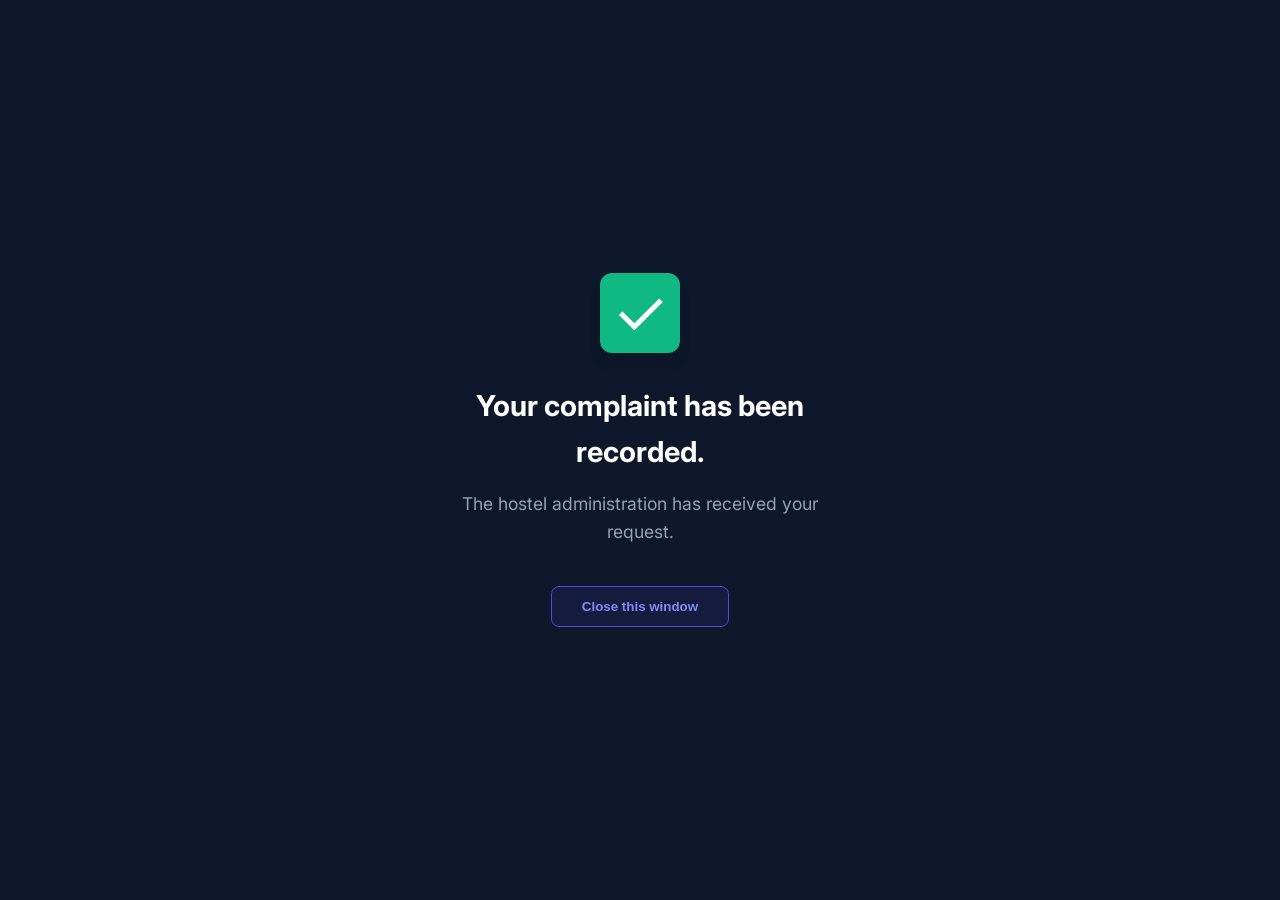
<file: success.html>
<!DOCTYPE html>
<html lang="en" data-theme="dark">

<head>
    <meta charset="UTF-8">
    <meta name="viewport" content="width=device-width, initial-scale=1.0">
    <title>Success - Complaint Recorded</title>
    <link rel="stylesheet" href="style.css">
    <style>
        body {
            display: flex;
            justify-content: center;
            align-items: center;
            height: 100vh;
            margin: 0;
            background-color: #0f172a;
            /* Match the dark theme in the screenshot */
            color: white;
            font-family: 'Inter', sans-serif;
        }

        .success-card {
            text-align: center;
            max-width: 500px;
            padding: 40px;
        }

        .check-icon {
            font-size: 4rem;
            background: #10b981;
            color: white;
            width: 80px;
            height: 80px;
            display: flex;
            align-items: center;
            justify-content: center;
            border-radius: 12px;
            margin: 0 auto 30px;
            box-shadow: 0 10px 15px -3px rgba(0, 0, 0, 0.1);
        }

        h3 {
            font-size: 1.8rem;
            margin-bottom: 15px;
        }

        p {
            color: #94a3b8;
            margin-bottom: 40px;
            font-size: 1.1rem;
        }

        .btn-close {
            background: rgba(79, 70, 229, 0.1);
            color: #818cf8;
            border: 1px solid #4f46e5;
            padding: 12px 30px;
            border-radius: 8px;
            cursor: pointer;
            font-weight: 600;
            transition: all 0.3s ease;
            text-decoration: none;
            display: inline-block;
        }

        .btn-close:hover {
            background: #4f46e5;
            color: white;
        }
    </style>
</head>

<body>
    <div class="success-card">
        <div class="check-icon">✓</div>
        <h3>Your complaint has been recorded.</h3>
        <p>The hostel administration has received your request.</p>
        <button onclick="window.close()" class="btn-close">Close this window</button>
    </div>
</body>

</html>
</file>
<file: style.css>
/* ===== Google Fonts ===== */
@import url('https://fonts.googleapis.com/css2?family=Inter:wght@300;400;500;600;700;800&display=swap');

/* ===== CSS Variables ===== */
:root {
  --primary: #6C63FF;
  --primary-dark: #5A52D5;
  --primary-light: #8B83FF;
  --primary-glow: rgba(108, 99, 255, 0.25);
  --accent: #FF6584;
  --bg: #F0F2F5;
  --bg-card: #FFFFFF;
  --bg-sidebar: #FFFFFF;
  --text: #1A1A2E;
  --text-secondary: #6B7280;
  --text-muted: #9CA3AF;
  --border: #E5E7EB;
  --shadow: 0 1px 3px rgba(0,0,0,0.08), 0 4px 12px rgba(0,0,0,0.04);
  --shadow-lg: 0 4px 24px rgba(0,0,0,0.08);
  --shadow-hover: 0 8px 32px rgba(108,99,255,0.12);
  --radius: 12px;
  --radius-sm: 8px;
  --radius-lg: 16px;
  --transition: 0.3s cubic-bezier(0.4, 0, 0.2, 1);
  --pending: #F59E0B;
  --pending-bg: #FEF3C7;
  --progress: #3B82F6;
  --progress-bg: #DBEAFE;
  --resolved: #10B981;
  --resolved-bg: #D1FAE5;
  --high: #EF4444;
  --high-bg: #FEE2E2;
  --medium: #F59E0B;
  --medium-bg: #FEF3C7;
  --low: #10B981;
  --low-bg: #D1FAE5;
  --sidebar-w: 260px;
}

/* Dark Mode */
[data-theme="dark"] {
  --bg: #0F0F1A;
  --bg-card: #1A1A2E;
  --bg-sidebar: #16162A;
  --text: #E5E7EB;
  --text-secondary: #9CA3AF;
  --text-muted: #6B7280;
  --border: #2D2D44;
  --shadow: 0 1px 3px rgba(0,0,0,0.3), 0 4px 12px rgba(0,0,0,0.2);
  --shadow-lg: 0 4px 24px rgba(0,0,0,0.3);
  --shadow-hover: 0 8px 32px rgba(108,99,255,0.2);
  --pending-bg: rgba(245,158,11,0.15);
  --progress-bg: rgba(59,130,246,0.15);
  --resolved-bg: rgba(16,185,129,0.15);
  --high-bg: rgba(239,68,68,0.15);
  --medium-bg: rgba(245,158,11,0.15);
  --low-bg: rgba(16,185,129,0.15);
}

/* ===== Reset & Base ===== */
*, *::before, *::after { box-sizing: border-box; margin: 0; padding: 0; }

html { scroll-behavior: smooth; }

body {
  font-family: 'Inter', -apple-system, BlinkMacSystemFont, sans-serif;
  background: var(--bg);
  color: var(--text);
  line-height: 1.6;
  transition: background var(--transition), color var(--transition);
  min-height: 100vh;
  overflow-x: hidden;
}

/* ===== Scrollbar ===== */
::-webkit-scrollbar { width: 6px; }
::-webkit-scrollbar-track { background: transparent; }
::-webkit-scrollbar-thumb { background: var(--text-muted); border-radius: 10px; }
::-webkit-scrollbar-thumb:hover { background: var(--primary); }

/* ===== Layout ===== */
.app-layout {
  display: flex;
  min-height: 100vh;
}

/* ===== Sidebar ===== */
.sidebar {
  width: var(--sidebar-w);
  background: var(--bg-sidebar);
  border-right: 1px solid var(--border);
  display: flex;
  flex-direction: column;
  position: fixed;
  top: 0;
  left: 0;
  height: 100vh;
  z-index: 100;
  transition: transform var(--transition), background var(--transition);
}

.sidebar-brand {
  padding: 24px 20px;
  border-bottom: 1px solid var(--border);
}

.sidebar-brand .logo {
  display: flex;
  align-items: center;
  gap: 12px;
  text-decoration: none;
}

.sidebar-brand .logo-icon {
  width: 40px;
  height: 40px;
  background: linear-gradient(135deg, var(--primary), var(--primary-light));
  border-radius: 10px;
  display: flex;
  align-items: center;
  justify-content: center;
  font-size: 20px;
  color: white;
  box-shadow: 0 4px 12px var(--primary-glow);
}

.sidebar-brand h1 {
  font-size: 16px;
  font-weight: 700;
  color: var(--text);
  letter-spacing: -0.3px;
}

.sidebar-brand p {
  font-size: 11px;
  color: var(--text-muted);
  margin-top: 2px;
}

.sidebar-nav {
  flex: 1;
  padding: 16px 12px;
  display: flex;
  flex-direction: column;
  gap: 4px;
}

.nav-item {
  display: flex;
  align-items: center;
  gap: 12px;
  padding: 12px 16px;
  border-radius: var(--radius-sm);
  color: var(--text-secondary);
  text-decoration: none;
  font-size: 14px;
  font-weight: 500;
  cursor: pointer;
  transition: all var(--transition);
  border: none;
  background: none;
  width: 100%;
  text-align: left;
}

.nav-item:hover {
  background: var(--primary-glow);
  color: var(--primary);
}

.nav-item.active {
  background: linear-gradient(135deg, var(--primary), var(--primary-dark));
  color: white;
  box-shadow: 0 4px 12px var(--primary-glow);
}

.nav-item .icon { font-size: 18px; width: 24px; text-align: center; }

.sidebar-footer {
  padding: 16px 12px;
  border-top: 1px solid var(--border);
}

.dark-toggle {
  display: flex;
  align-items: center;
  gap: 12px;
  padding: 12px 16px;
  border-radius: var(--radius-sm);
  color: var(--text-secondary);
  font-size: 14px;
  font-weight: 500;
  cursor: pointer;
  transition: all var(--transition);
  border: none;
  background: none;
  width: 100%;
}

.dark-toggle:hover { background: var(--primary-glow); color: var(--primary); }

.toggle-switch {
  margin-left: auto;
  width: 44px;
  height: 24px;
  background: var(--border);
  border-radius: 12px;
  position: relative;
  transition: background var(--transition);
}

.toggle-switch::after {
  content: '';
  position: absolute;
  top: 3px;
  left: 3px;
  width: 18px;
  height: 18px;
  background: white;
  border-radius: 50%;
  transition: transform var(--transition);
  box-shadow: 0 1px 3px rgba(0,0,0,0.2);
}

[data-theme="dark"] .toggle-switch {
  background: var(--primary);
}

[data-theme="dark"] .toggle-switch::after {
  transform: translateX(20px);
}

/* Mobile menu toggle */
.menu-toggle {
  display: none;
  position: fixed;
  top: 16px;
  left: 16px;
  z-index: 200;
  width: 44px;
  height: 44px;
  border-radius: var(--radius-sm);
  background: var(--bg-card);
  border: 1px solid var(--border);
  box-shadow: var(--shadow);
  cursor: pointer;
  font-size: 20px;
  color: var(--text);
  display: none;
  align-items: center;
  justify-content: center;
  transition: all var(--transition);
}

.sidebar-overlay {
  display: none;
  position: fixed;
  inset: 0;
  background: rgba(0,0,0,0.5);
  z-index: 90;
  opacity: 0;
  transition: opacity var(--transition);
}

.sidebar-overlay.active { display: block; opacity: 1; }

/* ===== Main Content ===== */
.main-content {
  flex: 1;
  margin-left: var(--sidebar-w);
  transition: margin var(--transition);
}

/* Header */
.main-header {
  background: var(--bg-card);
  border-bottom: 1px solid var(--border);
  padding: 20px 32px;
  position: sticky;
  top: 0;
  z-index: 50;
  transition: all var(--transition);
}

.header-inner {
  max-width: 900px;
  margin: 0 auto;
  display: flex;
  align-items: center;
  justify-content: space-between;
}

.header-inner h2 {
  font-size: 20px;
  font-weight: 700;
  color: var(--text);
}

.header-inner p {
  font-size: 13px;
  color: var(--text-muted);
  margin-top: 2px;
}

.header-actions { display: flex; gap: 8px; align-items: center; }

/* ===== Page Sections ===== */
.page-content {
  max-width: 900px;
  margin: 0 auto;
  padding: 32px;
}

.section { display: none; animation: fadeSlideUp 0.4s ease; }
.section.active { display: block; }

@keyframes fadeSlideUp {
  from { opacity: 0; transform: translateY(16px); }
  to { opacity: 1; transform: translateY(0); }
}

/* ===== Form Card ===== */
.form-card {
  background: var(--bg-card);
  border-radius: var(--radius-lg);
  border: 1px solid var(--border);
  box-shadow: var(--shadow);
  padding: 32px;
  transition: all var(--transition);
}

.form-card:hover { box-shadow: var(--shadow-hover); }

.form-card .card-header {
  margin-bottom: 28px;
  padding-bottom: 20px;
  border-bottom: 1px solid var(--border);
}

.form-card .card-header h3 {
  font-size: 18px;
  font-weight: 700;
  color: var(--text);
  display: flex;
  align-items: center;
  gap: 10px;
}

.form-card .card-header p {
  font-size: 13px;
  color: var(--text-muted);
  margin-top: 4px;
}

.form-grid {
  display: grid;
  grid-template-columns: 1fr 1fr;
  gap: 20px;
}

.form-group {
  display: flex;
  flex-direction: column;
  gap: 6px;
}

.form-group.full-width { grid-column: 1 / -1; }

.form-group label {
  font-size: 13px;
  font-weight: 600;
  color: var(--text);
  display: flex;
  align-items: center;
  gap: 4px;
}

.form-group label .required { color: var(--accent); }

.form-group input,
.form-group select,
.form-group textarea {
  padding: 12px 16px;
  border: 1.5px solid var(--border);
  border-radius: var(--radius-sm);
  font-family: inherit;
  font-size: 14px;
  color: var(--text);
  background: var(--bg);
  transition: all var(--transition);
  outline: none;
}

.form-group input:focus,
.form-group select:focus,
.form-group textarea:focus {
  border-color: var(--primary);
  box-shadow: 0 0 0 3px var(--primary-glow);
}

.form-group input.error,
.form-group select.error,
.form-group textarea.error {
  border-color: var(--accent);
  box-shadow: 0 0 0 3px rgba(255,101,132,0.15);
}

.form-group .error-msg {
  font-size: 12px;
  color: var(--accent);
  display: none;
}

.form-group .error-msg.show { display: block; }

.form-group textarea { resize: vertical; min-height: 100px; }

/* File upload */
.file-upload-area {
  border: 2px dashed var(--border);
  border-radius: var(--radius-sm);
  padding: 30px;
  text-align: center;
  cursor: pointer;
  transition: all var(--transition);
  background: var(--bg);
  height: 160px;
  display: flex;
  flex-direction: column;
  justify-content: center;
  align-items: center;
}

.file-upload-area:hover {
  border-color: var(--primary);
  background: var(--primary-glow);
}

.file-upload-area .upload-icon {
  font-size: 32px;
  margin-bottom: 8px;
}

.file-upload-area p {
  font-size: 13px;
  color: var(--text-muted);
}

.file-upload-area .file-name {
  font-size: 13px;
  color: var(--primary);
  font-weight: 600;
  margin-top: 8px;
}

.file-upload-area input[type="file"] { display: none; }

/* Submit button */
.btn-submit {
  display: inline-flex;
  align-items: center;
  justify-content: center;
  gap: 8px;
  padding: 14px 32px;
  background: linear-gradient(135deg, var(--primary), var(--primary-dark));
  color: white;
  border: none;
  border-radius: var(--radius-sm);
  font-family: inherit;
  font-size: 15px;
  font-weight: 600;
  cursor: pointer;
  transition: all var(--transition);
  box-shadow: 0 4px 12px var(--primary-glow);
  margin-top: 24px;
  width: 100%;
}

.btn-submit:hover {
  transform: translateY(-2px);
  box-shadow: 0 6px 20px var(--primary-glow);
}

.btn-submit:active { transform: translateY(0); }

.btn-submit:disabled {
  opacity: 0.7;
  cursor: not-allowed;
  transform: none;
}

/* Spinner */
.spinner {
  width: 18px;
  height: 18px;
  border: 2px solid rgba(255,255,255,0.3);
  border-top-color: white;
  border-radius: 50%;
  animation: spin 0.7s linear infinite;
  display: none;
}

.btn-submit.loading .spinner { display: block; }
.btn-submit.loading .btn-text { display: none; }

@keyframes spin { to { transform: rotate(360deg); } }

/* ===== Complaints Section ===== */
.complaints-toolbar {
  display: flex;
  gap: 12px;
  margin-bottom: 24px;
  flex-wrap: wrap;
}

.search-box {
  flex: 1;
  min-width: 200px;
  position: relative;
}

.search-box input {
  width: 100%;
  padding: 12px 16px 12px 44px;
  border: 1.5px solid var(--border);
  border-radius: var(--radius-sm);
  font-family: inherit;
  font-size: 14px;
  color: var(--text);
  background: var(--bg-card);
  transition: all var(--transition);
  outline: none;
}

.search-box input:focus {
  border-color: var(--primary);
  box-shadow: 0 0 0 3px var(--primary-glow);
}

.search-box .search-icon {
  position: absolute;
  left: 14px;
  top: 50%;
  transform: translateY(-50%);
  color: var(--text-muted);
  font-size: 16px;
}

.filter-select {
  padding: 12px 16px;
  border: 1.5px solid var(--border);
  border-radius: var(--radius-sm);
  font-family: inherit;
  font-size: 14px;
  color: var(--text);
  background: var(--bg-card);
  transition: all var(--transition);
  outline: none;
  cursor: pointer;
  min-width: 150px;
}

.filter-select:focus {
  border-color: var(--primary);
  box-shadow: 0 0 0 3px var(--primary-glow);
}

/* Complaint Cards */
.complaints-list {
  display: flex;
  flex-direction: column;
  gap: 16px;
}

.complaint-card {
  background: var(--bg-card);
  border: 1px solid var(--border);
  border-radius: var(--radius);
  padding: 24px;
  box-shadow: var(--shadow);
  transition: all var(--transition);
  animation: fadeSlideUp 0.4s ease;
}

.complaint-card:hover {
  box-shadow: var(--shadow-hover);
  transform: translateY(-2px);
}

.card-top {
  display: flex;
  justify-content: space-between;
  align-items: flex-start;
  margin-bottom: 16px;
  flex-wrap: wrap;
  gap: 8px;
}

.card-top .card-id {
  font-size: 13px;
  font-weight: 700;
  color: var(--primary);
  background: var(--primary-glow);
  padding: 4px 12px;
  border-radius: 20px;
}

.status-badge {
  display: inline-flex;
  align-items: center;
  gap: 6px;
  padding: 4px 14px;
  border-radius: 20px;
  font-size: 12px;
  font-weight: 600;
  text-transform: capitalize;
}

.status-badge.pending { background: var(--pending-bg); color: var(--pending); }
.status-badge.in-progress { background: var(--progress-bg); color: var(--progress); }
.status-badge.resolved { background: var(--resolved-bg); color: var(--resolved); }

.status-badge::before {
  content: '';
  width: 6px;
  height: 6px;
  border-radius: 50%;
  background: currentColor;
}

.card-body h4 {
  font-size: 15px;
  font-weight: 600;
  color: var(--text);
  margin-bottom: 6px;
}

.card-body .description {
  font-size: 13px;
  color: var(--text-secondary);
  line-height: 1.6;
  margin-bottom: 16px;
}

.card-meta {
  display: flex;
  gap: 20px;
  flex-wrap: wrap;
}

.meta-item {
  display: flex;
  align-items: center;
  gap: 6px;
  font-size: 12px;
  color: var(--text-muted);
}

.meta-item .icon { font-size: 14px; }

.priority-badge {
  display: inline-flex;
  align-items: center;
  padding: 2px 10px;
  border-radius: 20px;
  font-size: 11px;
  font-weight: 600;
  text-transform: uppercase;
}

.priority-badge.high { background: var(--high-bg); color: var(--high); }
.priority-badge.medium { background: var(--medium-bg); color: var(--medium); }
.priority-badge.low { background: var(--low-bg); color: var(--low); }

/* Empty state */
.empty-state {
  text-align: center;
  padding: 60px 20px;
  color: var(--text-muted);
}

.empty-state .empty-icon { font-size: 56px; margin-bottom: 16px; }
.empty-state h3 { font-size: 18px; font-weight: 600; color: var(--text-secondary); margin-bottom: 8px; }
.empty-state p { font-size: 14px; }

/* ===== Help Section ===== */
.help-cards {
  display: grid;
  grid-template-columns: repeat(auto-fit, minmax(250px, 1fr));
  gap: 20px;
}

.help-card {
  background: var(--bg-card);
  border: 1px solid var(--border);
  border-radius: var(--radius);
  padding: 28px;
  box-shadow: var(--shadow);
  transition: all var(--transition);
  text-align: center;
}

.help-card:hover {
  box-shadow: var(--shadow-hover);
  transform: translateY(-4px);
}

.help-card .help-icon {
  width: 56px;
  height: 56px;
  border-radius: 14px;
  display: flex;
  align-items: center;
  justify-content: center;
  font-size: 28px;
  margin: 0 auto 16px;
}

.help-card:nth-child(1) .help-icon { background: var(--primary-glow); }
.help-card:nth-child(2) .help-icon { background: var(--progress-bg); }
.help-card:nth-child(3) .help-icon { background: var(--resolved-bg); }
.help-card:nth-child(4) .help-icon { background: var(--high-bg); }

.help-card h4 { font-size: 15px; font-weight: 700; color: var(--text); margin-bottom: 6px; }
.help-card .contact-name { font-size: 13px; color: var(--text-secondary); margin-bottom: 4px; }
.help-card .contact-number {
  font-size: 16px;
  font-weight: 700;
  color: var(--primary);
  text-decoration: none;
}

.help-card .contact-number:hover { text-decoration: underline; }

.help-info {
  background: var(--bg-card);
  border: 1px solid var(--border);
  border-radius: var(--radius);
  padding: 28px;
  margin-top: 24px;
  box-shadow: var(--shadow);
}

.help-info h4 { font-size: 15px; font-weight: 700; margin-bottom: 16px; color: var(--text); }
.help-info ul { list-style: none; display: flex; flex-direction: column; gap: 12px; }
.help-info li {
  display: flex;
  align-items: flex-start;
  gap: 10px;
  font-size: 13px;
  color: var(--text-secondary);
  line-height: 1.5;
}
.help-info li .icon { font-size: 16px; flex-shrink: 0; margin-top: 2px; }

/* ===== Toast ===== */
.toast-container {
  position: fixed;
  top: 24px;
  right: 24px;
  z-index: 1000;
  display: flex;
  flex-direction: column;
  gap: 8px;
}

.toast {
  display: flex;
  align-items: center;
  gap: 12px;
  padding: 16px 24px;
  background: var(--bg-card);
  border: 1px solid var(--border);
  border-radius: var(--radius-sm);
  box-shadow: var(--shadow-lg);
  font-size: 14px;
  font-weight: 500;
  color: var(--text);
  animation: toastIn 0.4s ease, toastOut 0.4s ease 2.6s;
  min-width: 280px;
}

.toast.success { border-left: 4px solid var(--resolved); }
.toast.error { border-left: 4px solid var(--accent); }

.toast .toast-icon { font-size: 20px; }

@keyframes toastIn {
  from { opacity: 0; transform: translateX(40px); }
  to { opacity: 1; transform: translateX(0); }
}

@keyframes toastOut {
  from { opacity: 1; transform: translateX(0); }
  to { opacity: 0; transform: translateX(40px); }
}

/* ===== Stats Bar ===== */
.stats-bar {
  display: grid;
  grid-template-columns: repeat(auto-fit, minmax(180px, 1fr));
  gap: 16px;
  margin-bottom: 28px;
}

.stat-card {
  background: var(--bg-card);
  border: 1px solid var(--border);
  border-radius: var(--radius);
  padding: 20px;
  box-shadow: var(--shadow);
  display: flex;
  align-items: center;
  gap: 16px;
  transition: all var(--transition);
}

.stat-card:hover { transform: translateY(-2px); box-shadow: var(--shadow-hover); }

.stat-icon {
  width: 44px;
  height: 44px;
  border-radius: 10px;
  display: flex;
  align-items: center;
  justify-content: center;
  font-size: 22px;
}

.stat-card:nth-child(1) .stat-icon { background: var(--primary-glow); }
.stat-card:nth-child(2) .stat-icon { background: var(--pending-bg); }
.stat-card:nth-child(3) .stat-icon { background: var(--progress-bg); }
.stat-card:nth-child(4) .stat-icon { background: var(--resolved-bg); }

.stat-info .stat-number { font-size: 22px; font-weight: 800; color: var(--text); }
.stat-info .stat-label { font-size: 12px; color: var(--text-muted); font-weight: 500; }

/* ===== Responsive ===== */
@media (max-width: 768px) {
  .sidebar {
    transform: translateX(-100%);
  }

  .sidebar.open { transform: translateX(0); }

  .menu-toggle { display: flex; }

  .main-content { margin-left: 0; }

  .main-header { padding: 16px 20px; padding-left: 68px; }

  .page-content { padding: 20px 16px; }

  .form-grid { grid-template-columns: 1fr; }

  .complaints-toolbar { flex-direction: column; }

  .stats-bar { grid-template-columns: 1fr 1fr; }

  .card-meta { flex-direction: column; gap: 8px; }

  .help-cards { grid-template-columns: 1fr; }

  .toast-container { left: 16px; right: 16px; }
  .toast { min-width: auto; }
}

@media (max-width: 480px) {
  .stats-bar { grid-template-columns: 1fr; }
  .form-card { padding: 20px; }
  .complaint-card { padding: 16px; }
}
</file>
